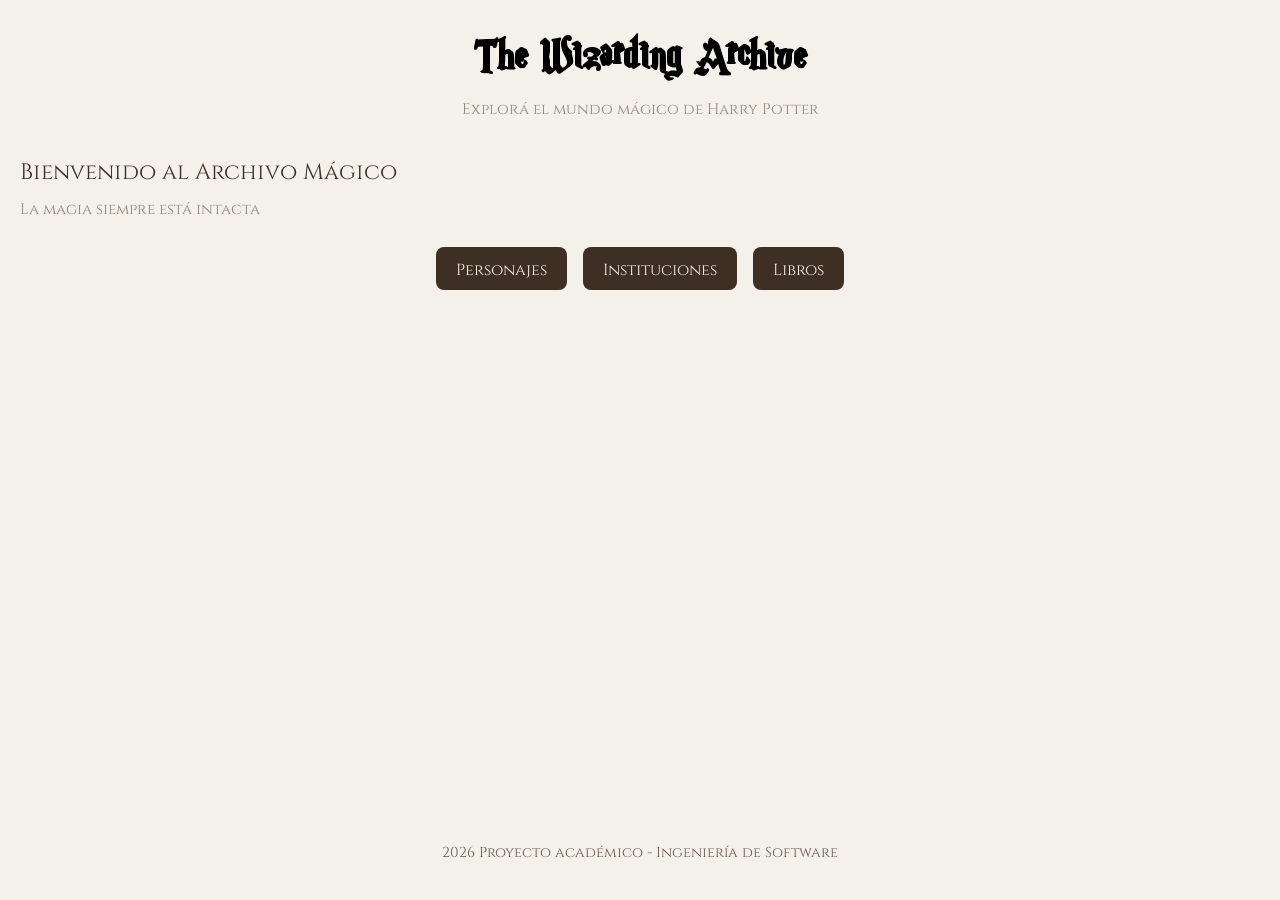
<file: index.html>
<!DOCTYPE html>
<html lang="es">
<head>
    <meta charset="UTF-8">
    <meta name="viewport" content="width=device-width, initial-scale=1.0">
    <title>The Wizarding Archive</title>

    <link rel="stylesheet" href="css/style.css">
</head>
<body>
    <header>
        <h1>The Wizarding Archive</h1>
        <p class="subtitle">Explorá el mundo mágico de Harry Potter</p>
    </header>

    <main>
        <section class="home">
            <h2>Bienvenido al Archivo Mágico</h2>

            <p class="subtitle2">
                La magia siempre está intacta
            </p>

            <div class="navigation-cards">
                <a href="characters.html">Personajes</a>
                <a href="institutions.html">Instituciones</a>
                <a href="books.html">Libros</a>
            </div>
        </section>
    </main>

    <footer>
        <p>2026 Proyecto académico - Ingeniería de Software</p>
    </footer>

    <script src="js/script.js"></script>
</body>
</html>
</file>
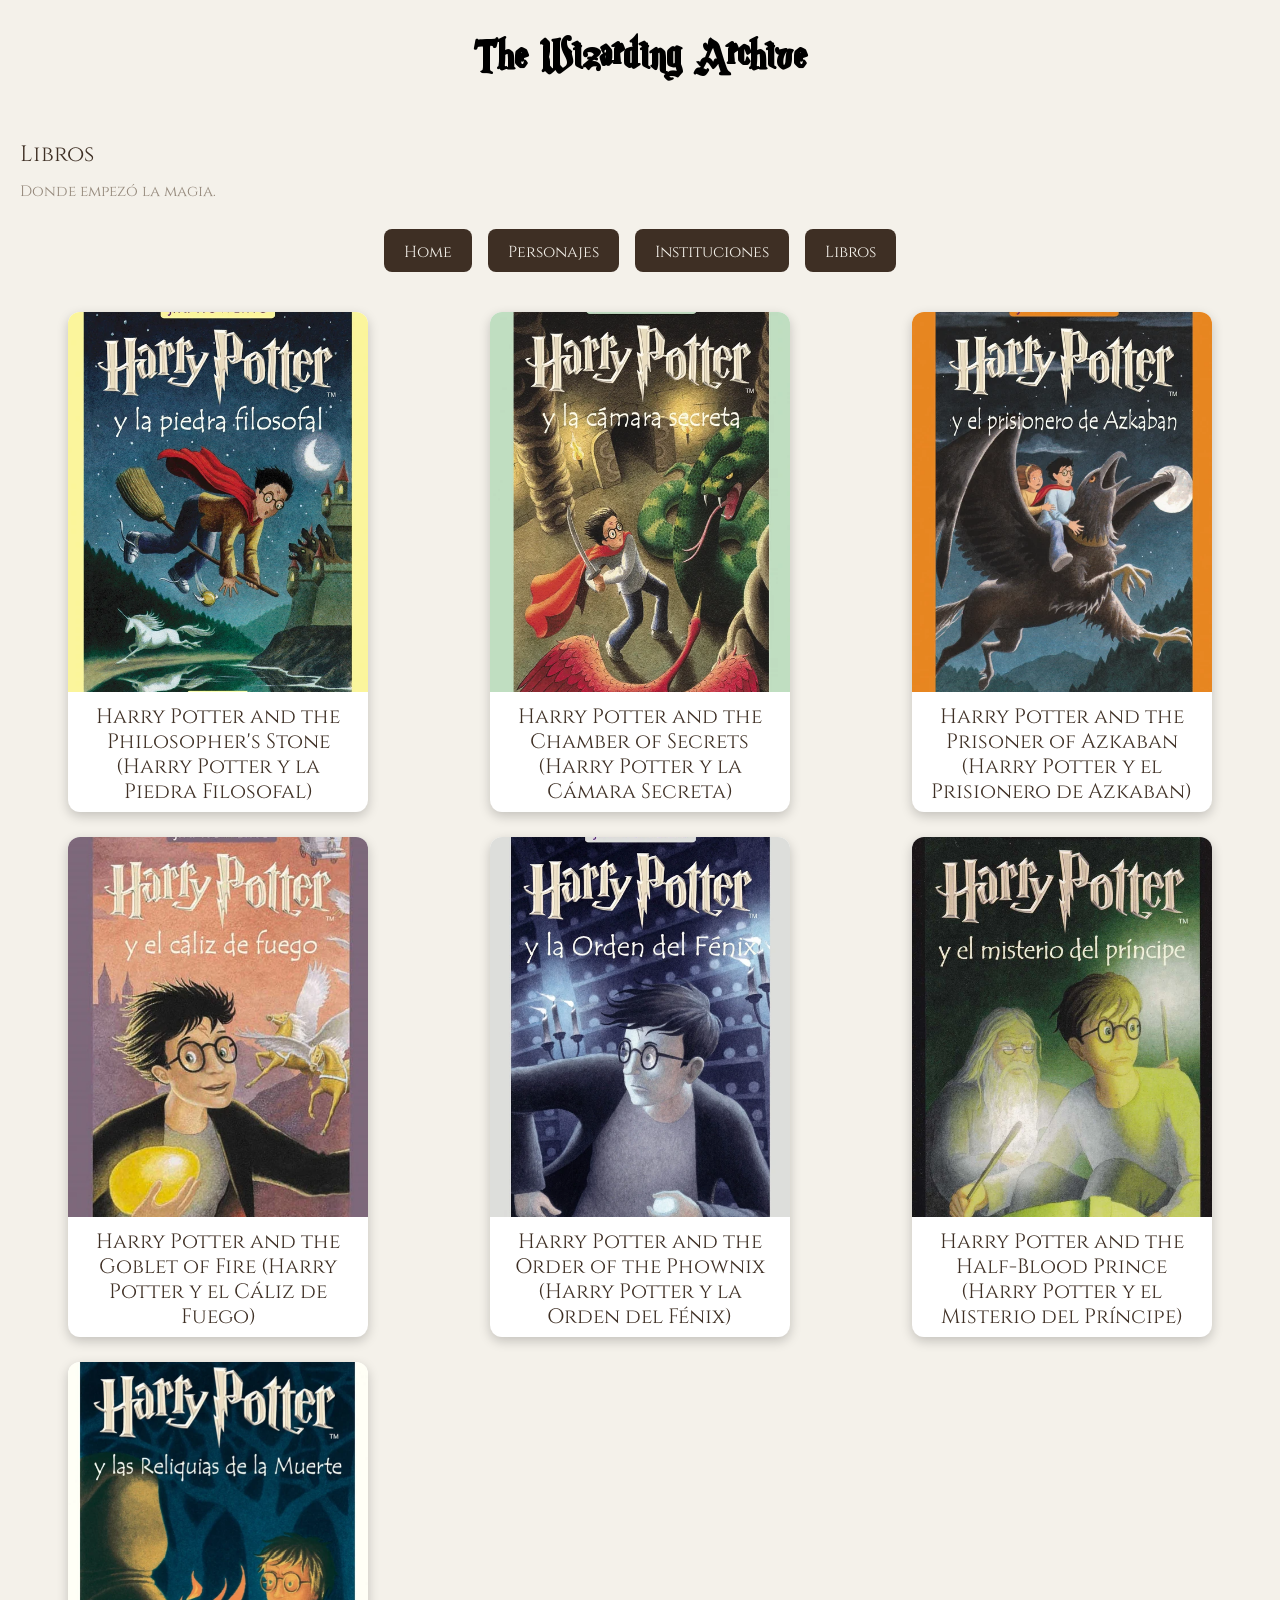
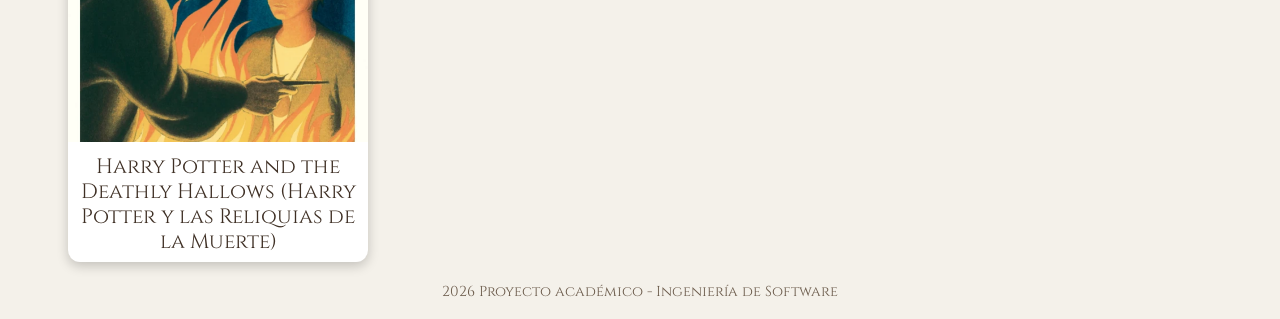
<file: books.html>
<!DOCTYPE html>
<html lang="es">
<head>
    <meta charset="UTF-8">
    <meta name="viewport" content="width=device-width, initial-scale=1.0">
    <title>The Wizarding Archive</title>

    <link rel="stylesheet" href="css/style.css">
</head>
<body>
    <header>
        <h1>The Wizarding Archive</h1>
    </header>

    <main>
        <section class="books">
            <h2>Libros</h2>

            <p class="subtitle2">
                Donde empezó la magia.
            </p>

            <div class="navigation-cards">
                <a href="index.html">Home</a>
                <a href="characters.html">Personajes</a>
                <a href="institutions.html">Instituciones</a>
                <a href="books.html">Libros</a>
            </div>
        </section>

        <section id="booksContainer"></section>
    </main>

    <footer>
        <p>2026 Proyecto académico - Ingeniería de Software</p>
    </footer>

    <script src="js/script.js"></script>
</body>
</html>
</file>
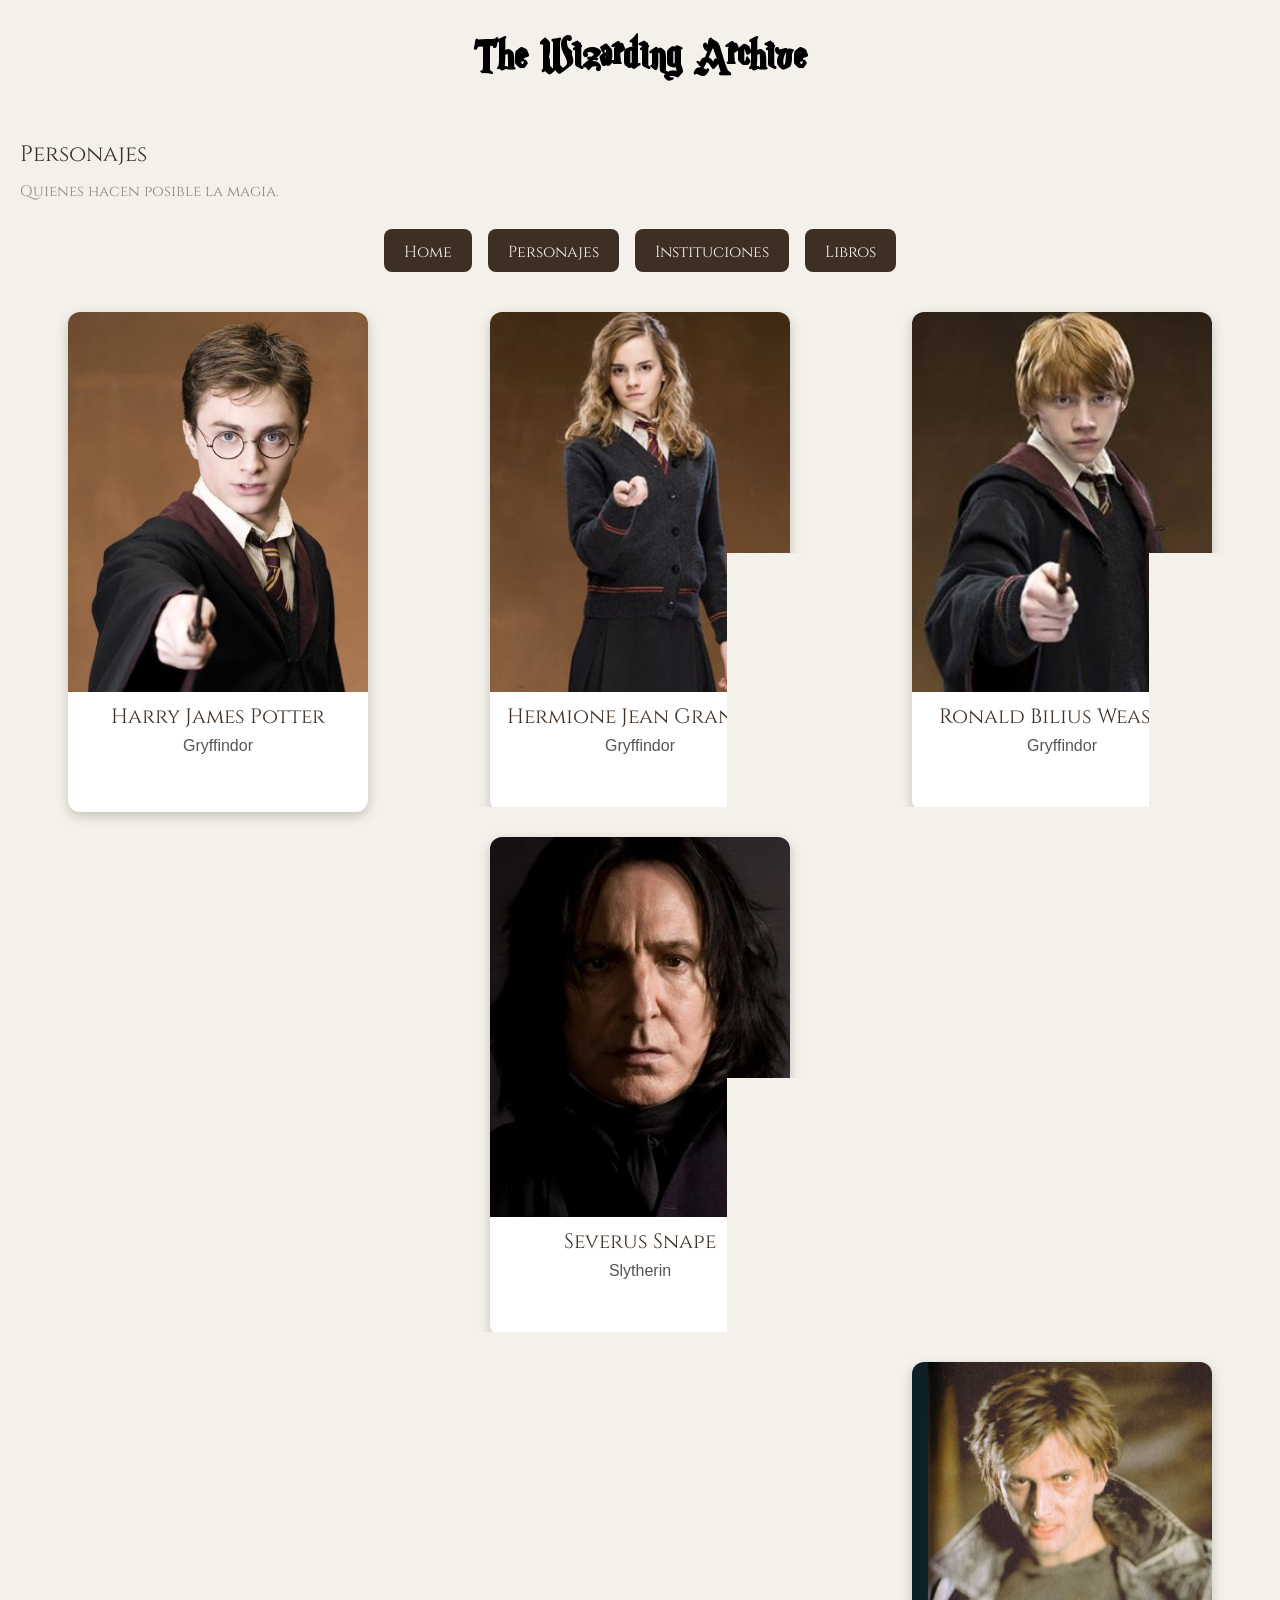
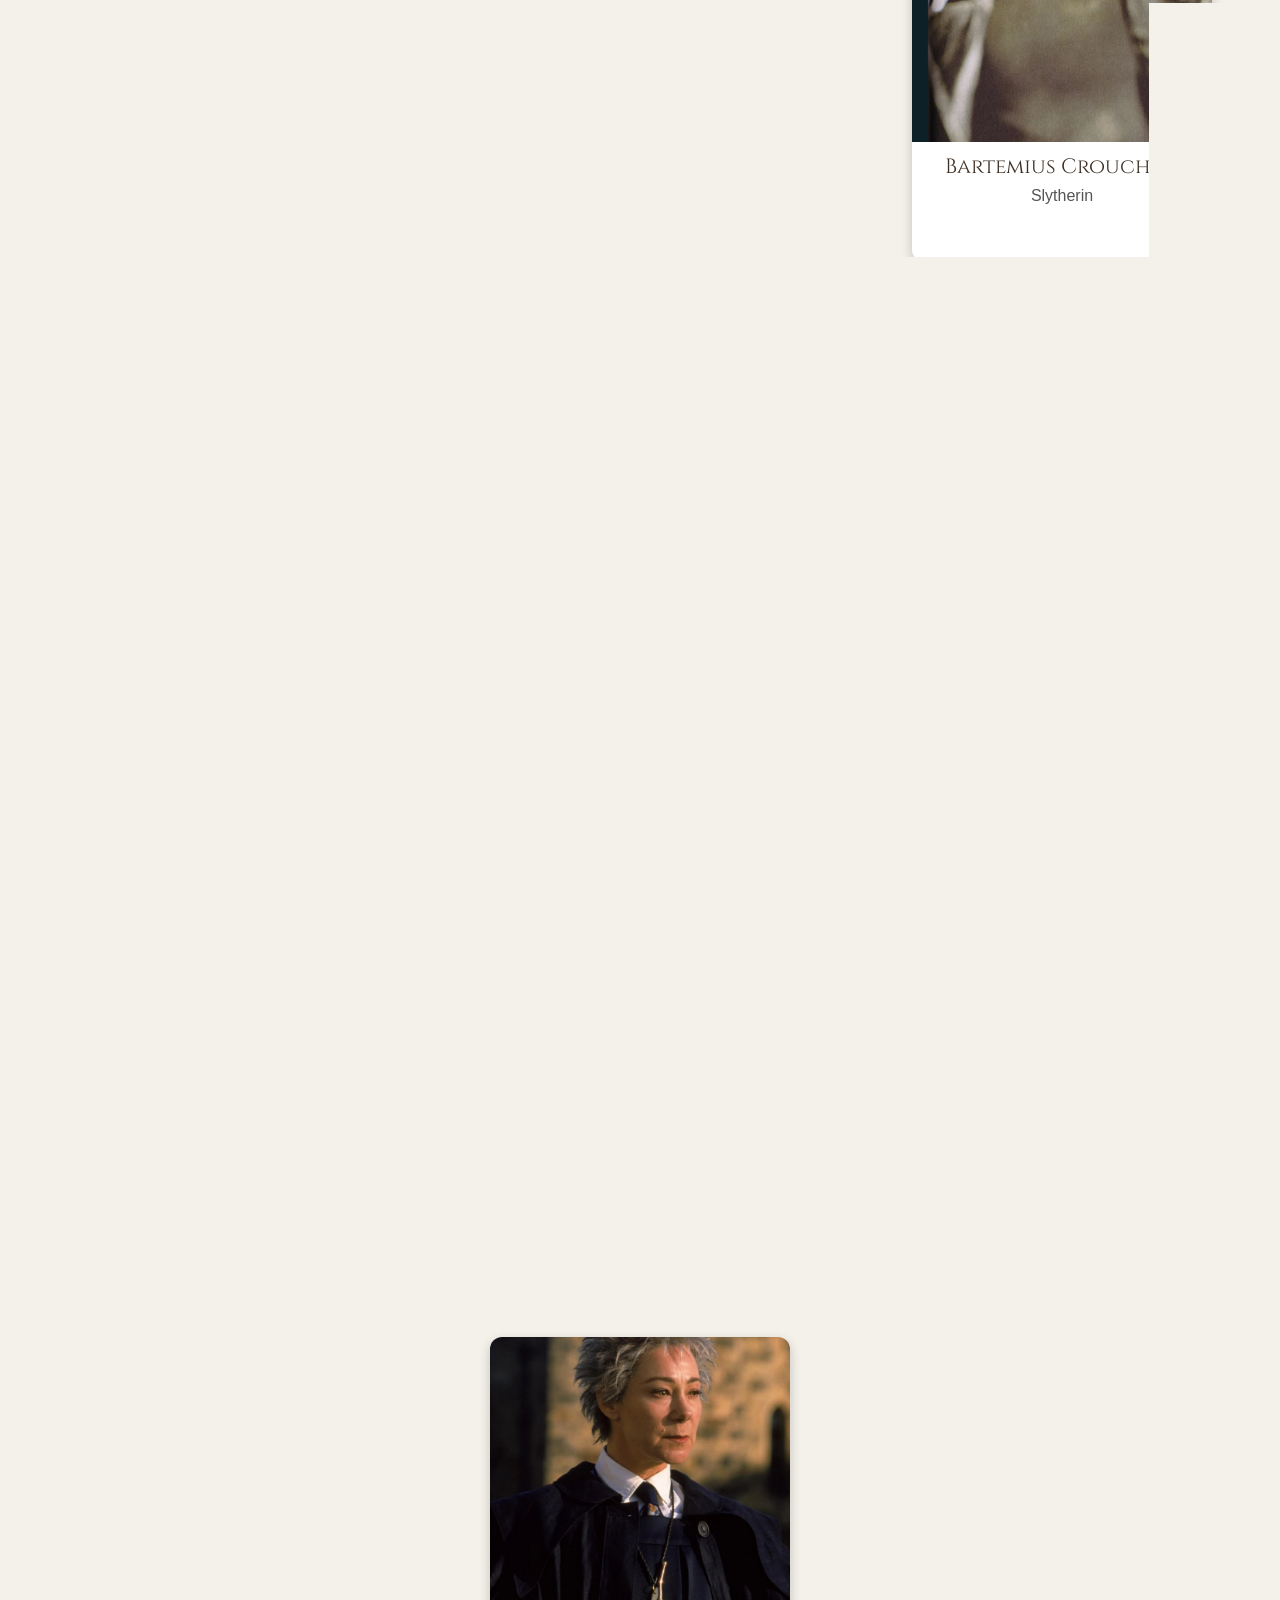
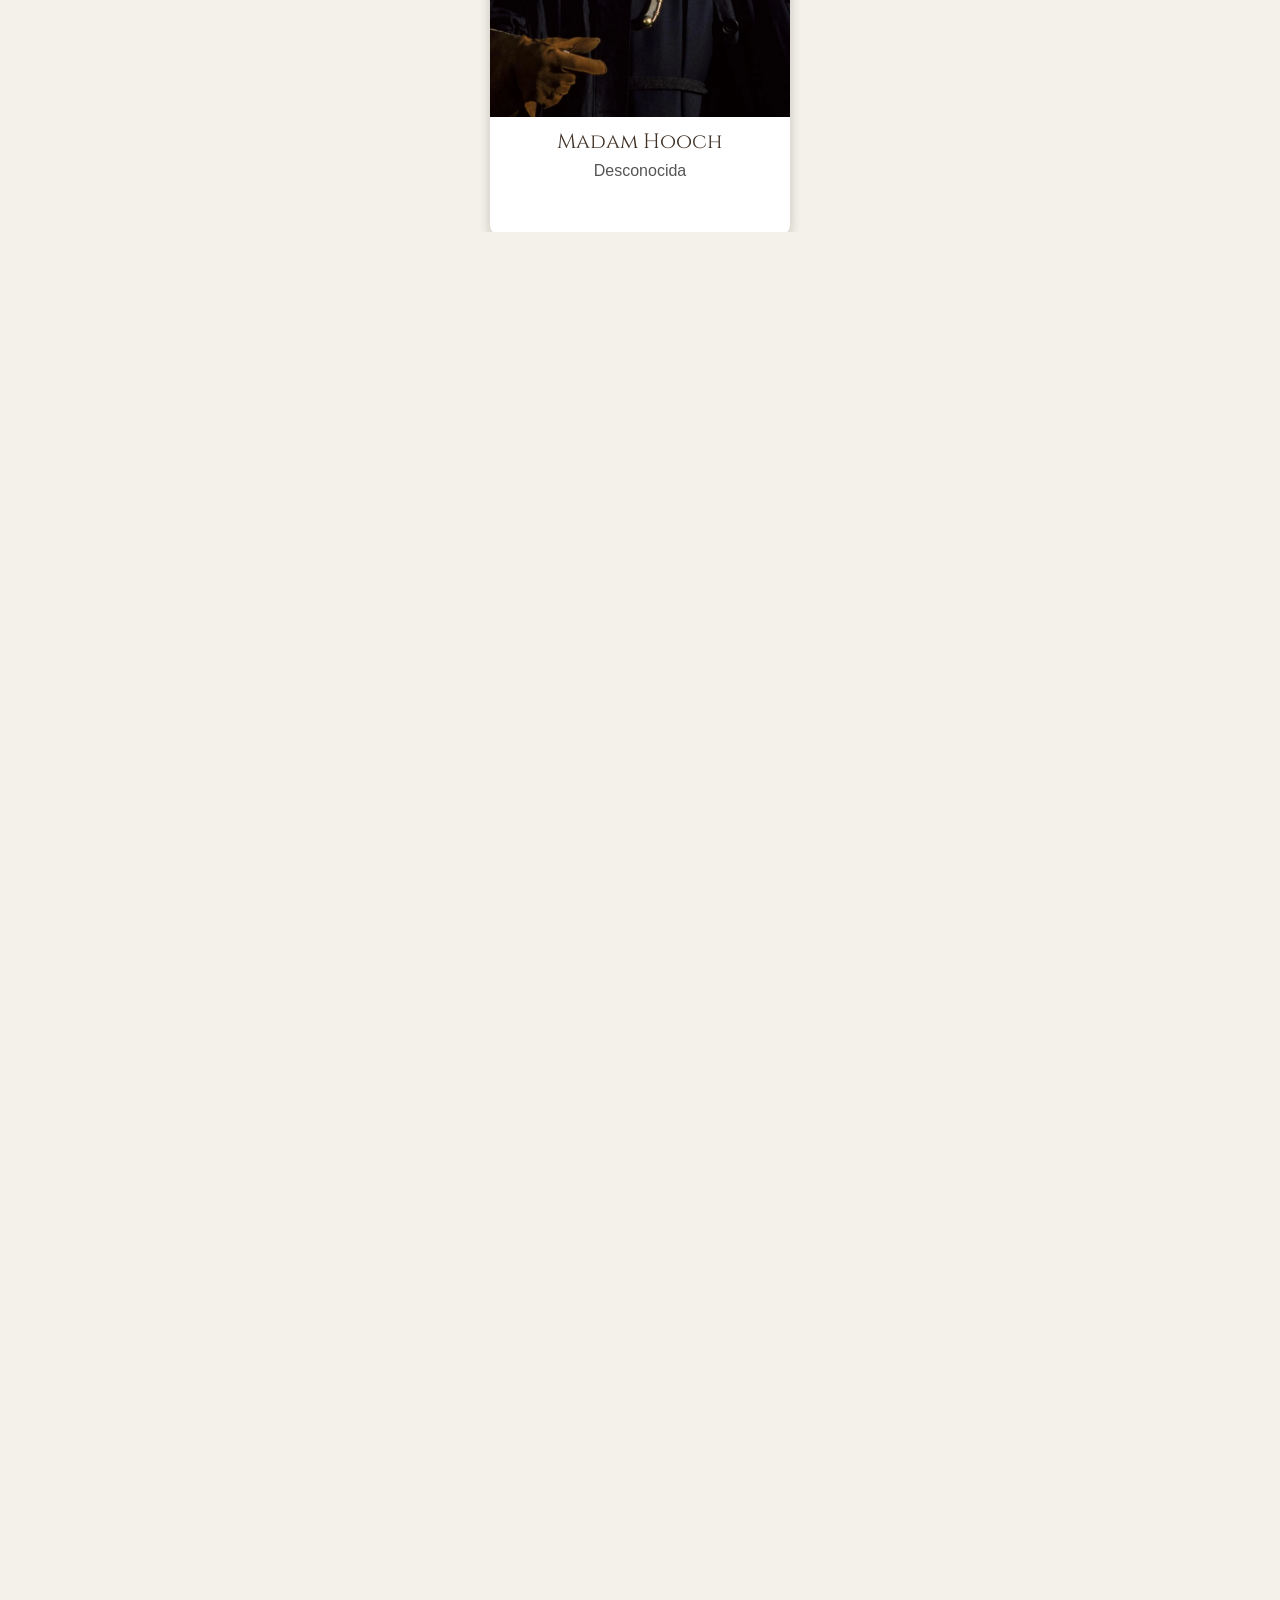
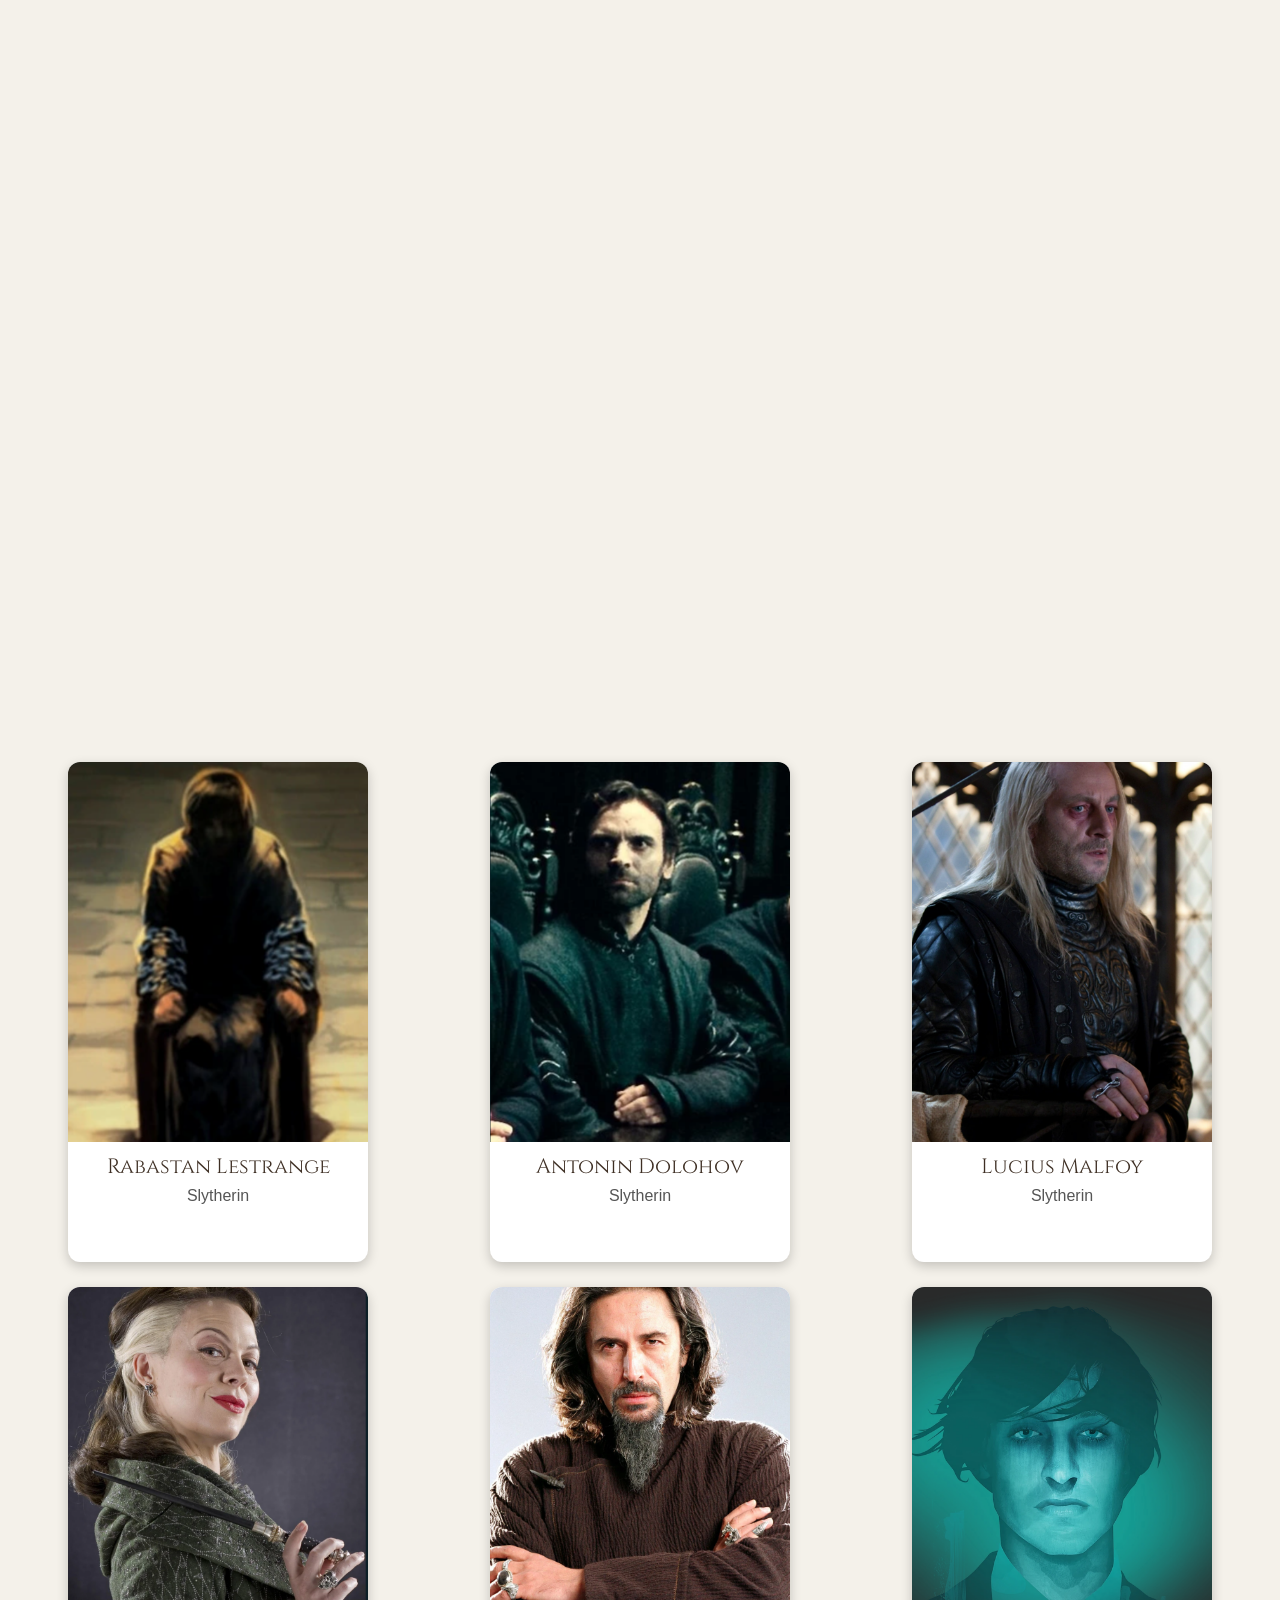
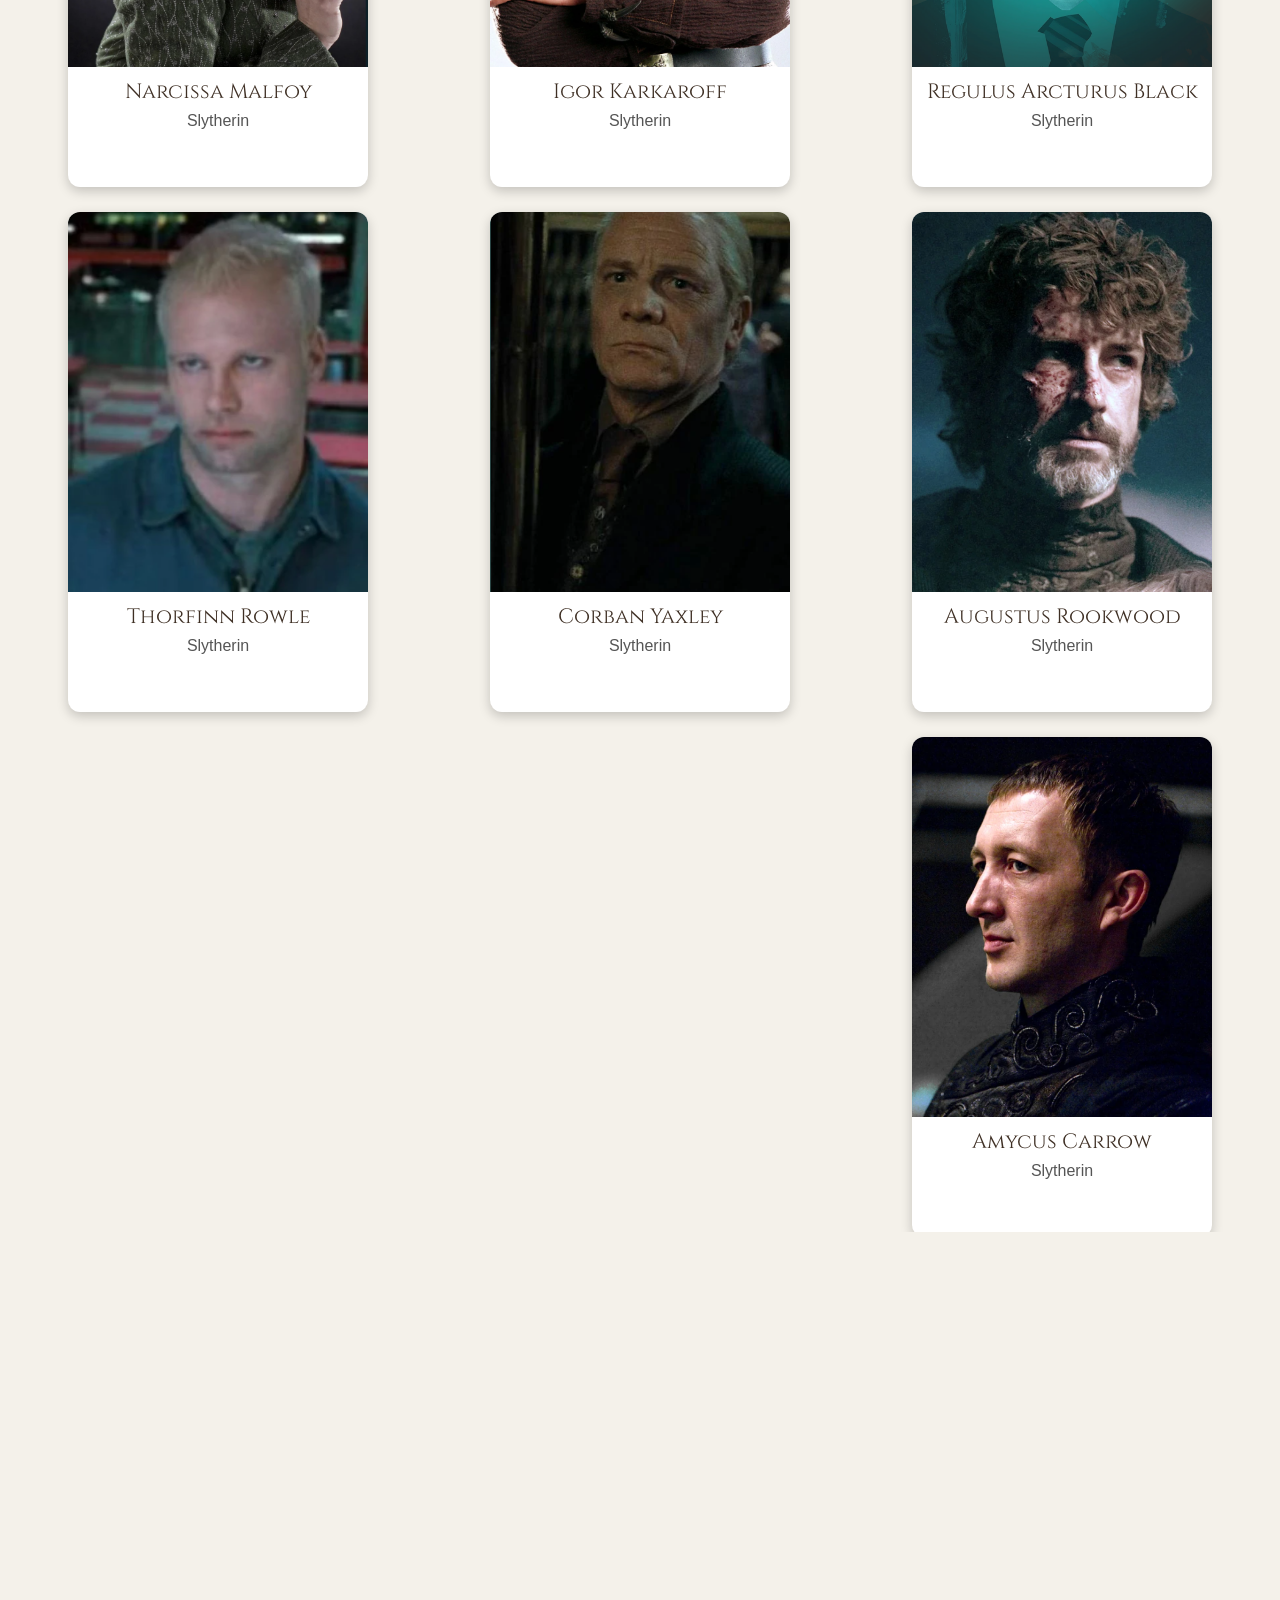
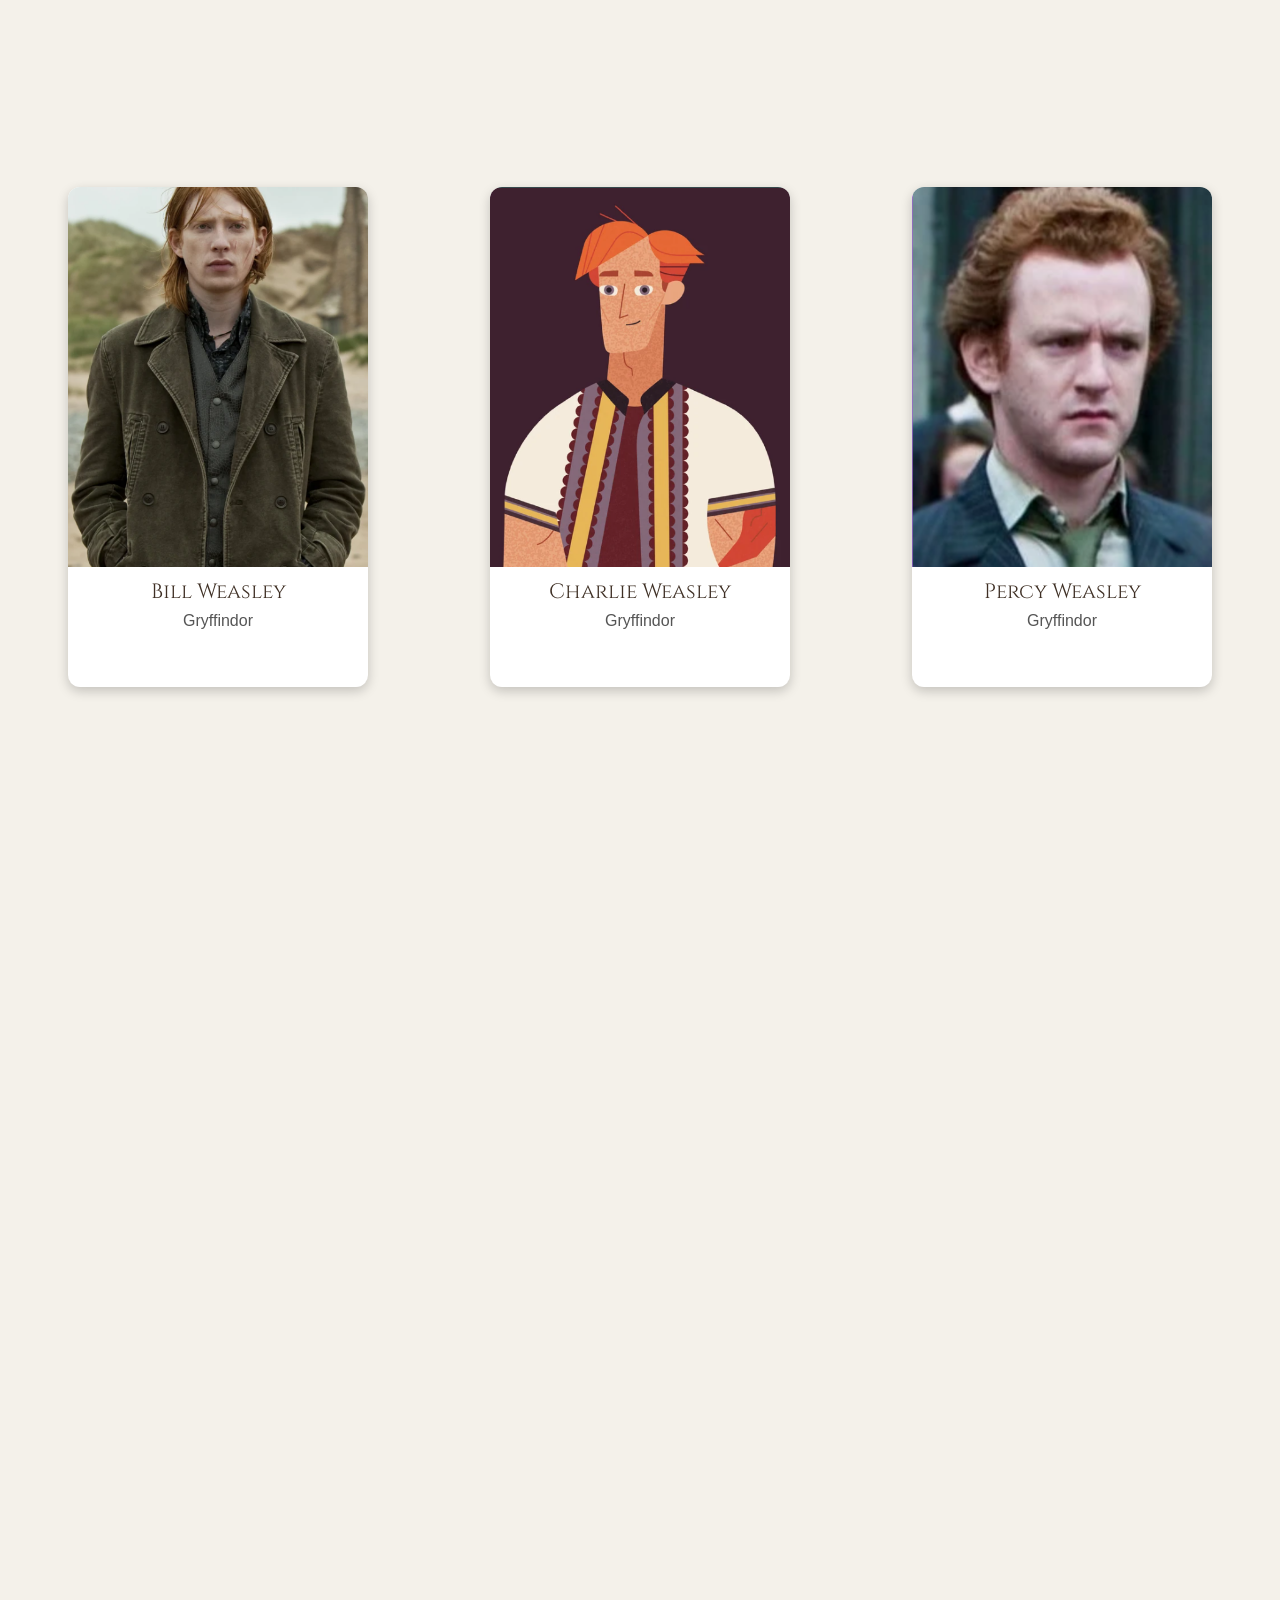
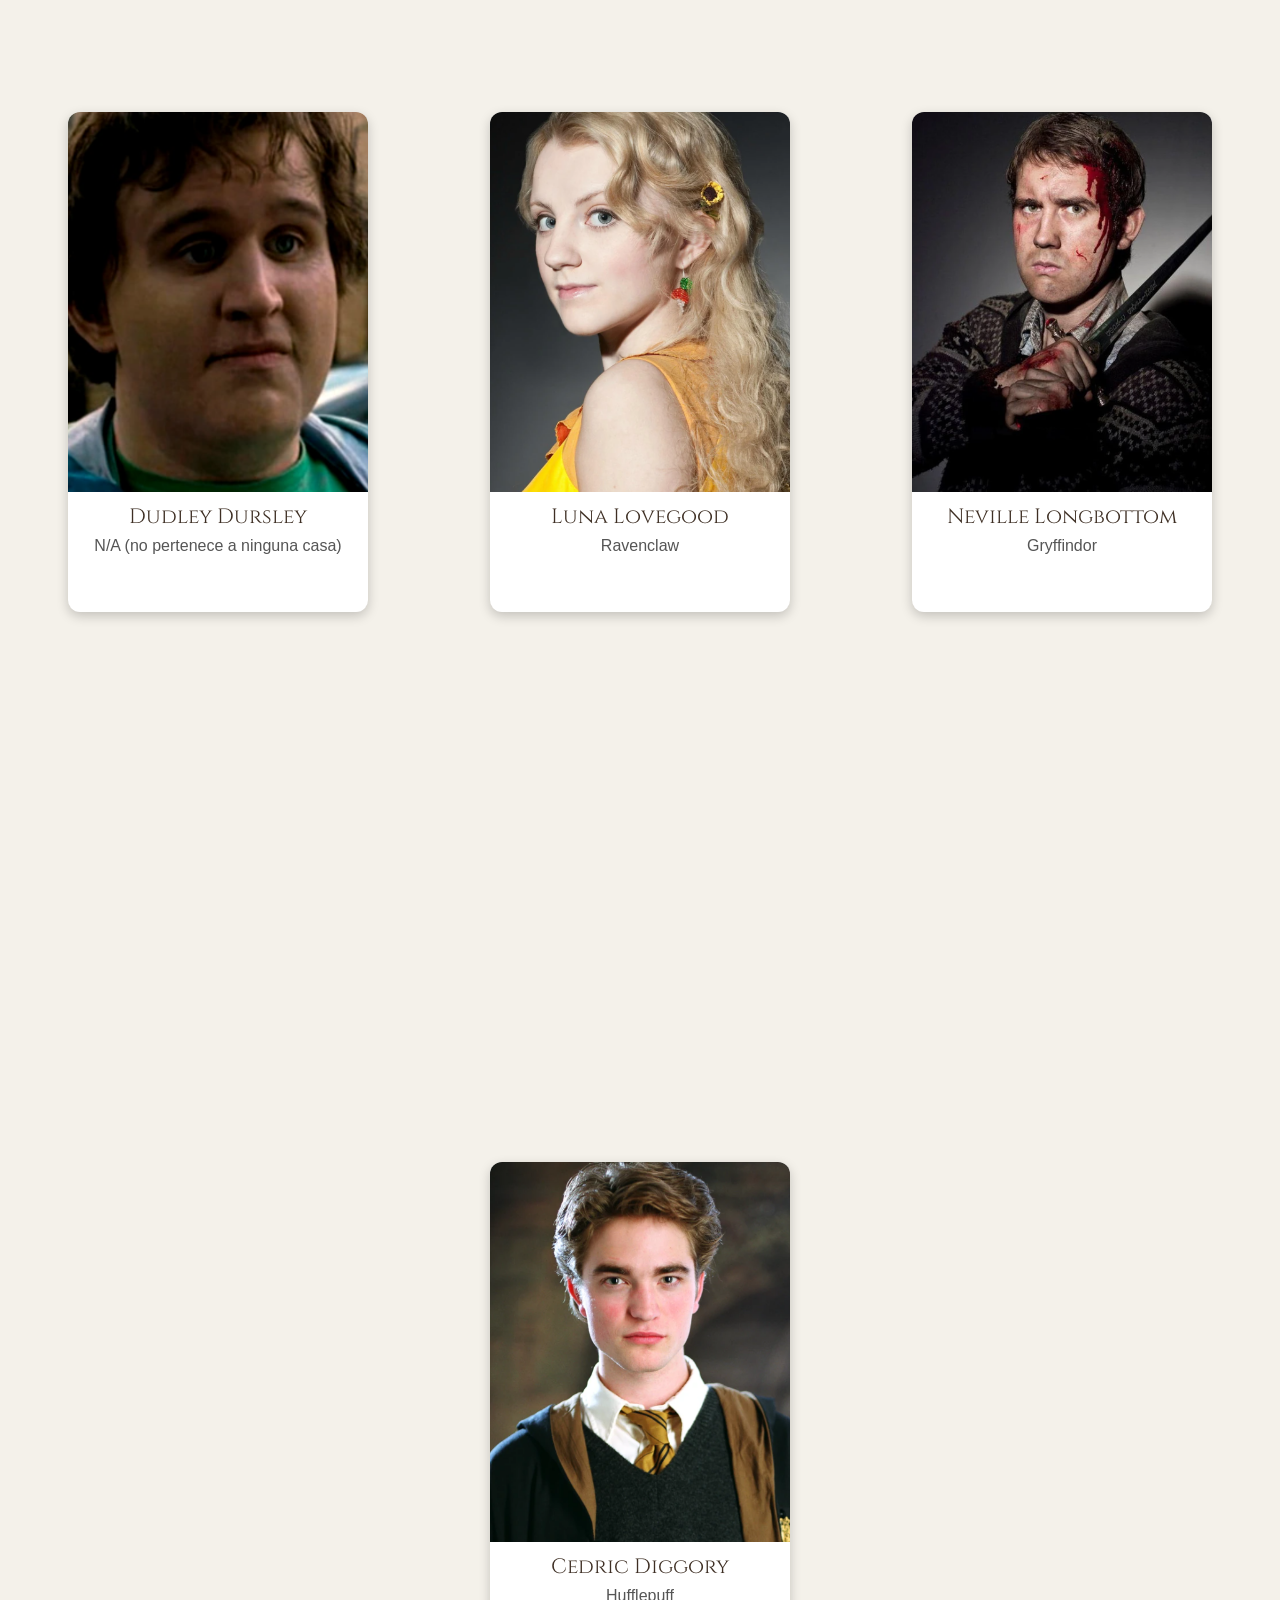
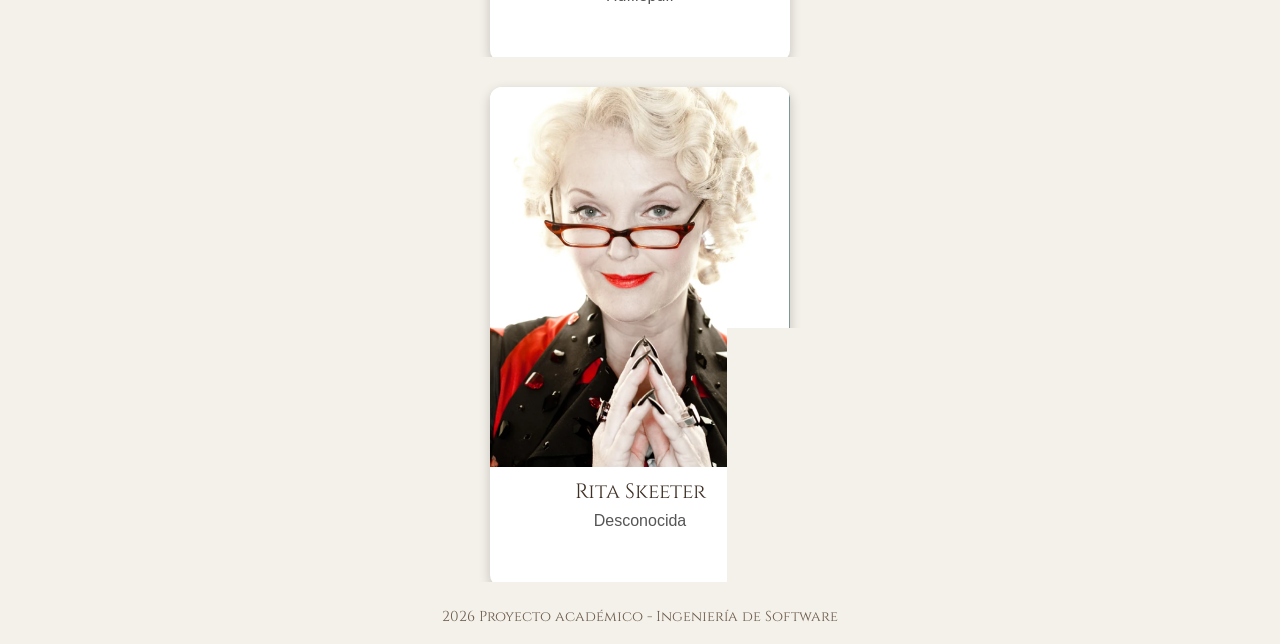
<file: characters.html>
<!DOCTYPE html>
<html lang="es">
<head>
    <meta charset="UTF-8">
    <meta name="viewport" content="width=device-width, initial-scale=1.0">
    <title>The Wizarding Archive</title>

    <link rel="stylesheet" href="css/style.css">
</head>
<body>
    <header>
        <h1>The Wizarding Archive</h1>
    </header>

    <main>
        <section class="characters">
            <h2>Personajes</h2>

            <p class="subtitle2">
                Quienes hacen posible la magia.
            </p>

            <div class="navigation-cards">
                <a href="index.html">Home</a>
                <a href="characters.html">Personajes</a>
                <a href="institutions.html">Instituciones</a>
                <a href="books.html">Libros</a>
            </div>
        </section>

        <section id="charactersContainer"></section>
    </main>

    <footer>
        <p>2026 Proyecto académico - Ingeniería de Software</p>
    </footer>

    <script src="js/script.js"></script>
</body>
</html>
</file>
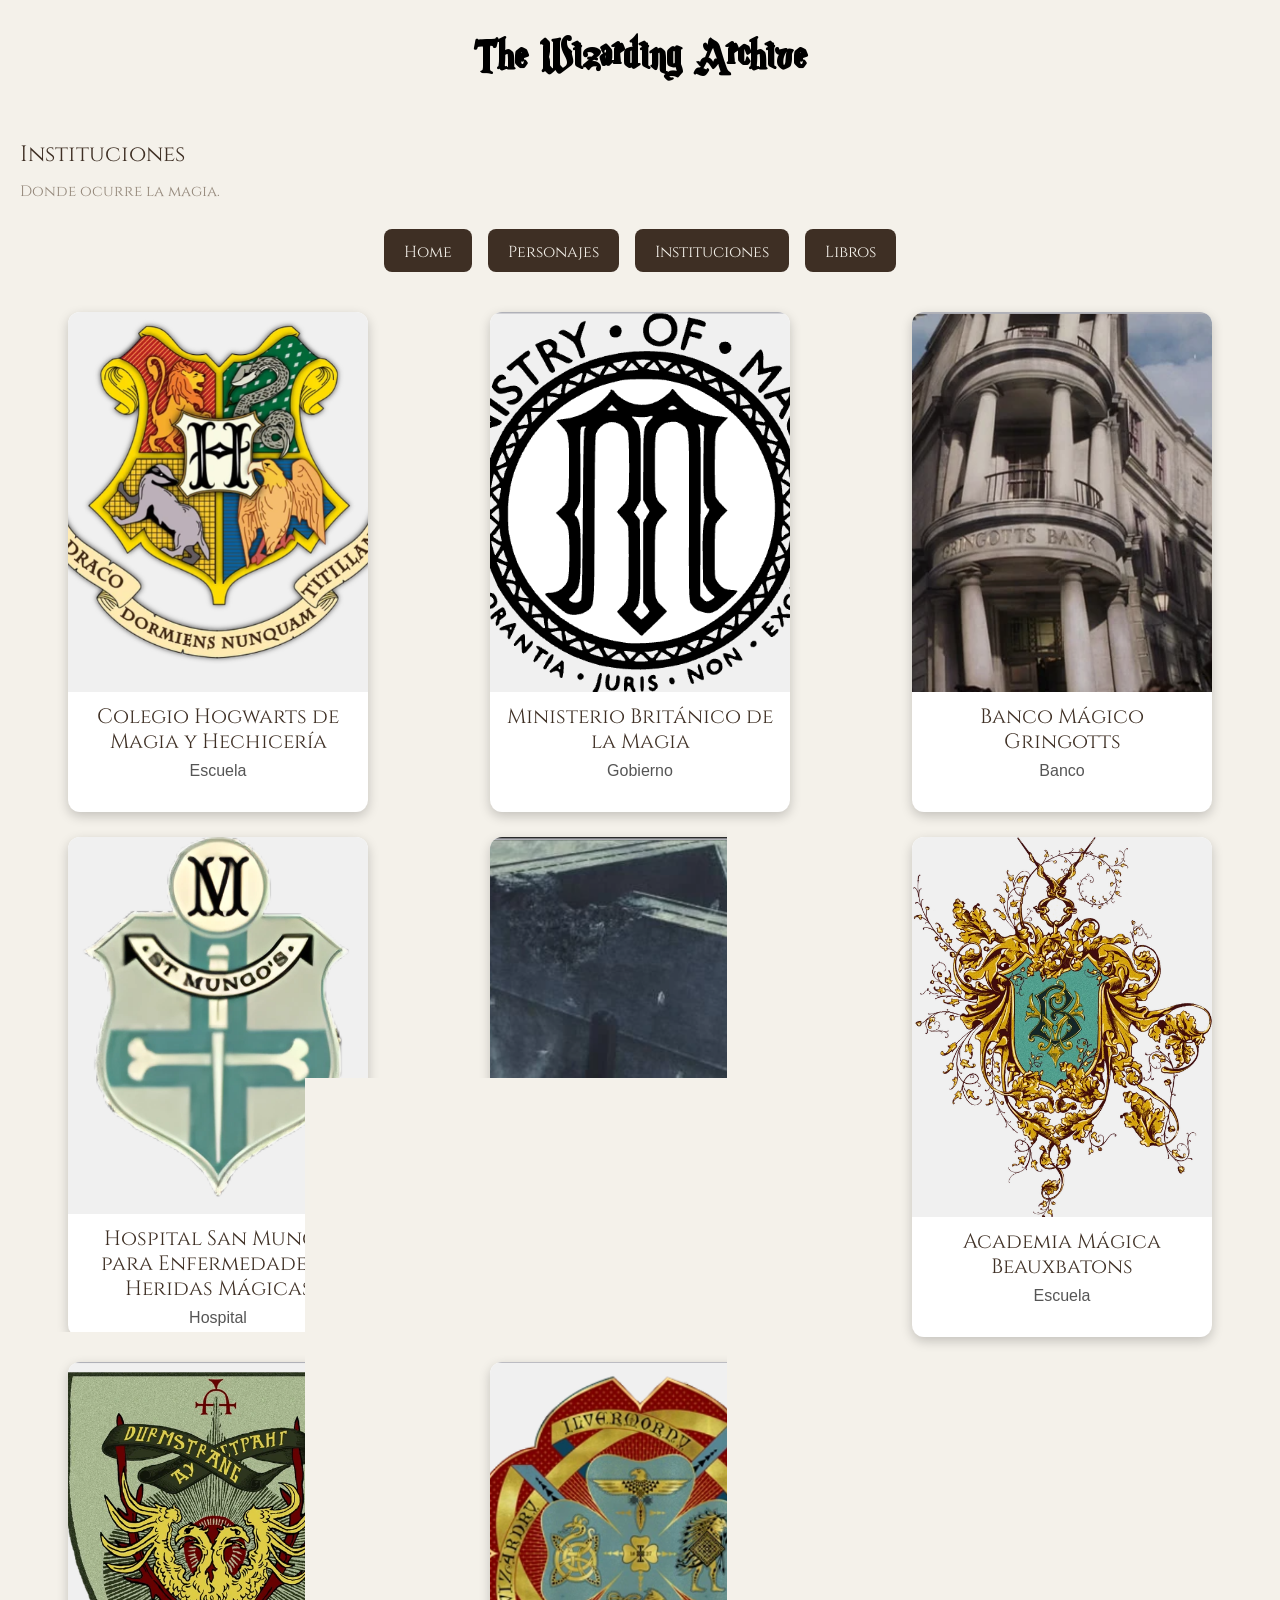
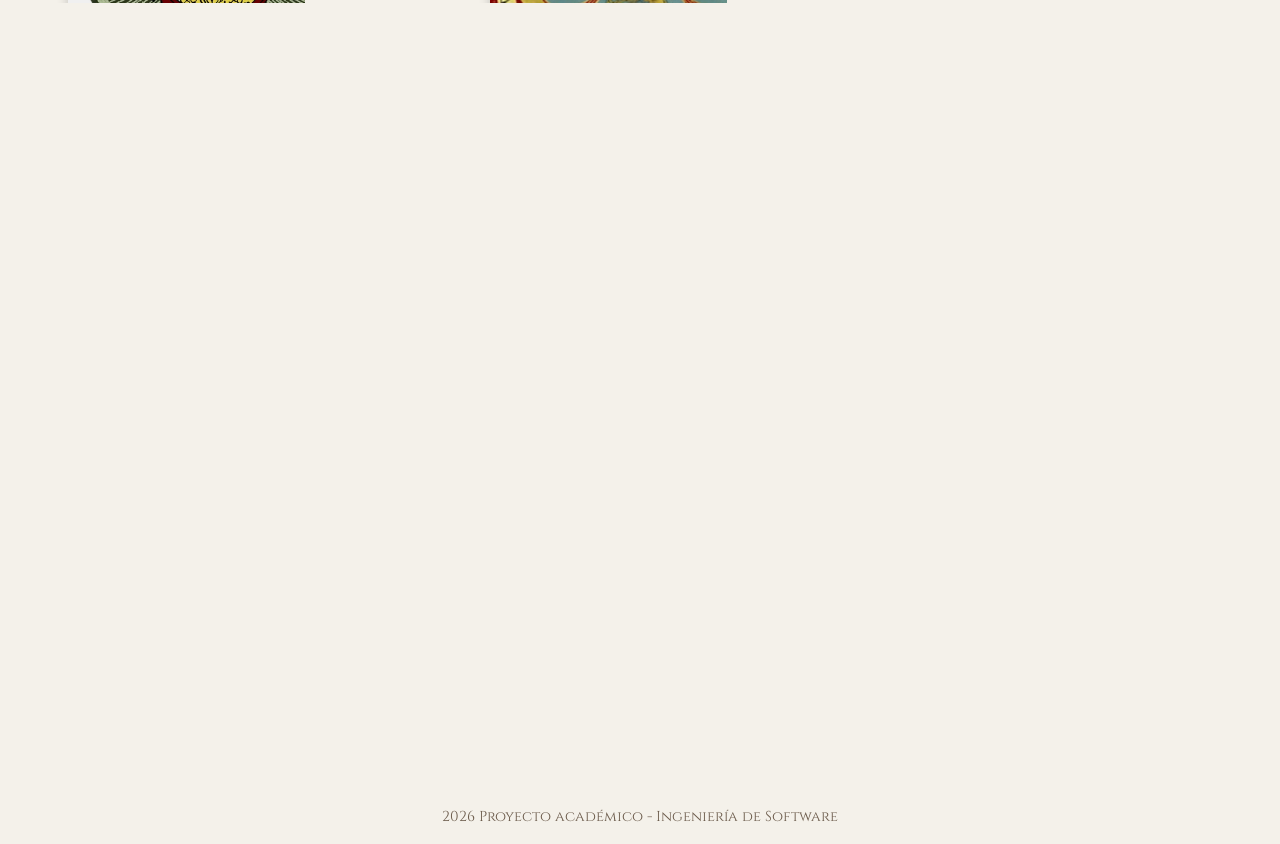
<file: institutions.html>
<!DOCTYPE html>
<html lang="es">
<head>
    <meta charset="UTF-8">
    <meta name="viewport" content="width=device-width, initial-scale=1.0">
    <title>The Wizarding Archive</title>

    <link rel="stylesheet" href="css/style.css">
</head>
<body>
    <header>
        <h1>The Wizarding Archive</h1>
    </header>

    <main>
        <section class="institutions">
            <h2>Instituciones</h2>

            <p class="subtitle2">
                Donde ocurre la magia.
            </p>

            <div class="navigation-cards">
                <a href="index.html">Home</a>
                <a href="characters.html">Personajes</a>
                <a href="institutions.html">Instituciones</a>
                <a href="books.html">Libros</a>
            </div>
        </section>

        <section id="institutionsContainer"></section>
    </main>

    <footer>
        <p>2026 Proyecto académico - Ingeniería de Software</p>
    </footer>

    <script src="js/script.js"></script>
</file>
<file: css/style.css>
@font-face {
    font-family: "MagicSchool";
    src: url("/assets/fonts/magic_school/MagicSchoolOne.ttf") format("truetype");
    font-weight: normal;
    font-style: normal;
}

@font-face {
    font-family: "Cinzel";
    src: url("/assets/fonts/cinzel/Cinzel-Regular.otf") format("truetype");
    font-weight: normal;
    font-style: normal;
}

/* RESET BÁSICO */

* {
    margin: 0;
    padding: 0;
    box-sizing: border-box;
}

/* PÁGINA */
main {
    flex: 1;
}

html, body {
    height: 100%;
}

body {
    display: flex;
    flex-direction: column;
    min-height: 100vh;
    font-family: Arial, sans-serif;
    background-color: #f4f1ea;
    padding: 20px;
}

header {
    text-align: center;
    margin-bottom: 40px;
}

h1 {
    font-family: 'MagicSchool', serif;
    font-size: 3rem;
    margin-bottom: 8px;
}

h2 {
    font-family: "Cinzel", serif;
    font-size: 1.4rem;
    font-weight: 500;
    margin-bottom: 16px;
    color: #3e2f24;
}

.subtitle {
    font-family: 'Cinzel', sans-serif;
    font-size: 0.95rem;
    color: #6b5b4b;
    opacity: 0.7;
    margin-bottom: 0;
}

.subtitle2 {
    font-family: 'Cinzel', sans-serif;
    text-align: left;
    font-size: 0.95rem;
    color: #6b5b4b;
    opacity: 0.7;
    margin-bottom: 0;
}

#searchInput {
    display: block;
    width: 300px;
    margin: 0 auto 30px auto;
    padding: 10px;
    border: 1px solid #ccc;
    border-radius: 8px;
}

.navigation-cards {
    display: flex;
    justify-content: center;
    gap: 16px;
    margin-top: 30px;
    margin-bottom: 40px;
}

.navigation-cards a {
    text-decoration: none;
    padding: 12px 20px;
    border-radius: 8px;
    background-color: #3e2f24;
    color: #f4f1ea;
    font-family: "Cinzel", serif;
    transition: 0.2 ease;
}

.navigation-cards a:hover {
    background-color: #5a4636;
    transform: translateY(-2px);
}

footer {
    font-family: 'Cinzel', serif;
    text-align: center;
    padding: 20px;
    color: #6b5b4b;
    font-size: 0.9rem;
}

/* CONTENEDOR DE TARJETAS */

#charactersContainer,
#booksContainer,
#institutionsContainer {
    display: grid;
    grid-template-columns: repeat(auto-fill, minmax(300px, 1fr));
    gap: 25px;
    justify-items: center;
}

/* TARJETA */

.character-card,
.book-card,
.institution-card {
    width: 300px;
    height: 500px;
    perspective: 1000px;
}

/* CONTENIDO INTERNO */

.card-inner {
    position: relative;
    width: 100%;
    height: 100%;
    transition: transform 0.8s;
    transform-style: preserve-3d;
}

/* EFECTO FLIP */

.character-card:hover .card-inner {
    transform: rotateY(180deg);
}

.book-card:hover .card-inner {
    transform: rotateY(180deg);
}

.institution-card:hover .card-inner {
    transform: rotateY(180deg);
}

/* FRENTE Y DORSO */

.card-front,
.card-back {
    position: absolute;
    width: 100%;
    height: 100%;

    border-radius: 12px;
    overflow: hidden;

    backface-visibility: hidden;

    box-shadow: 0 4px 12px rgba(0, 0, 0, 0.2);

    background-color: white;
}

/* FRENTE */

.card-front {
    display: flex;
    flex-direction: column;
}

/* IMAGEN */

.card-front img {
    width: 100%;
    height: 380px;
    object-fit: cover;
}

/* NOMBRE */

.card-front h2 {
    text-align: center;
    margin: 10px;
    font-size: 1.3rem;
}

/* CASA */

.card-front p {
    text-align: center;
    color: #555;
    margin-bottom: 10px;
}

/* DORSO */

.card-back {
    transform: rotateY(180deg);

    padding: 15px;

    overflow-y: auto;
}

/* TEXTO DEL DORSO */

.card-back p {
    margin-bottom: 8px;
    line-height: 1.4;
    font-size: 0.9rem;
}

.card-back strong {
    color: #333;
}
</file>
